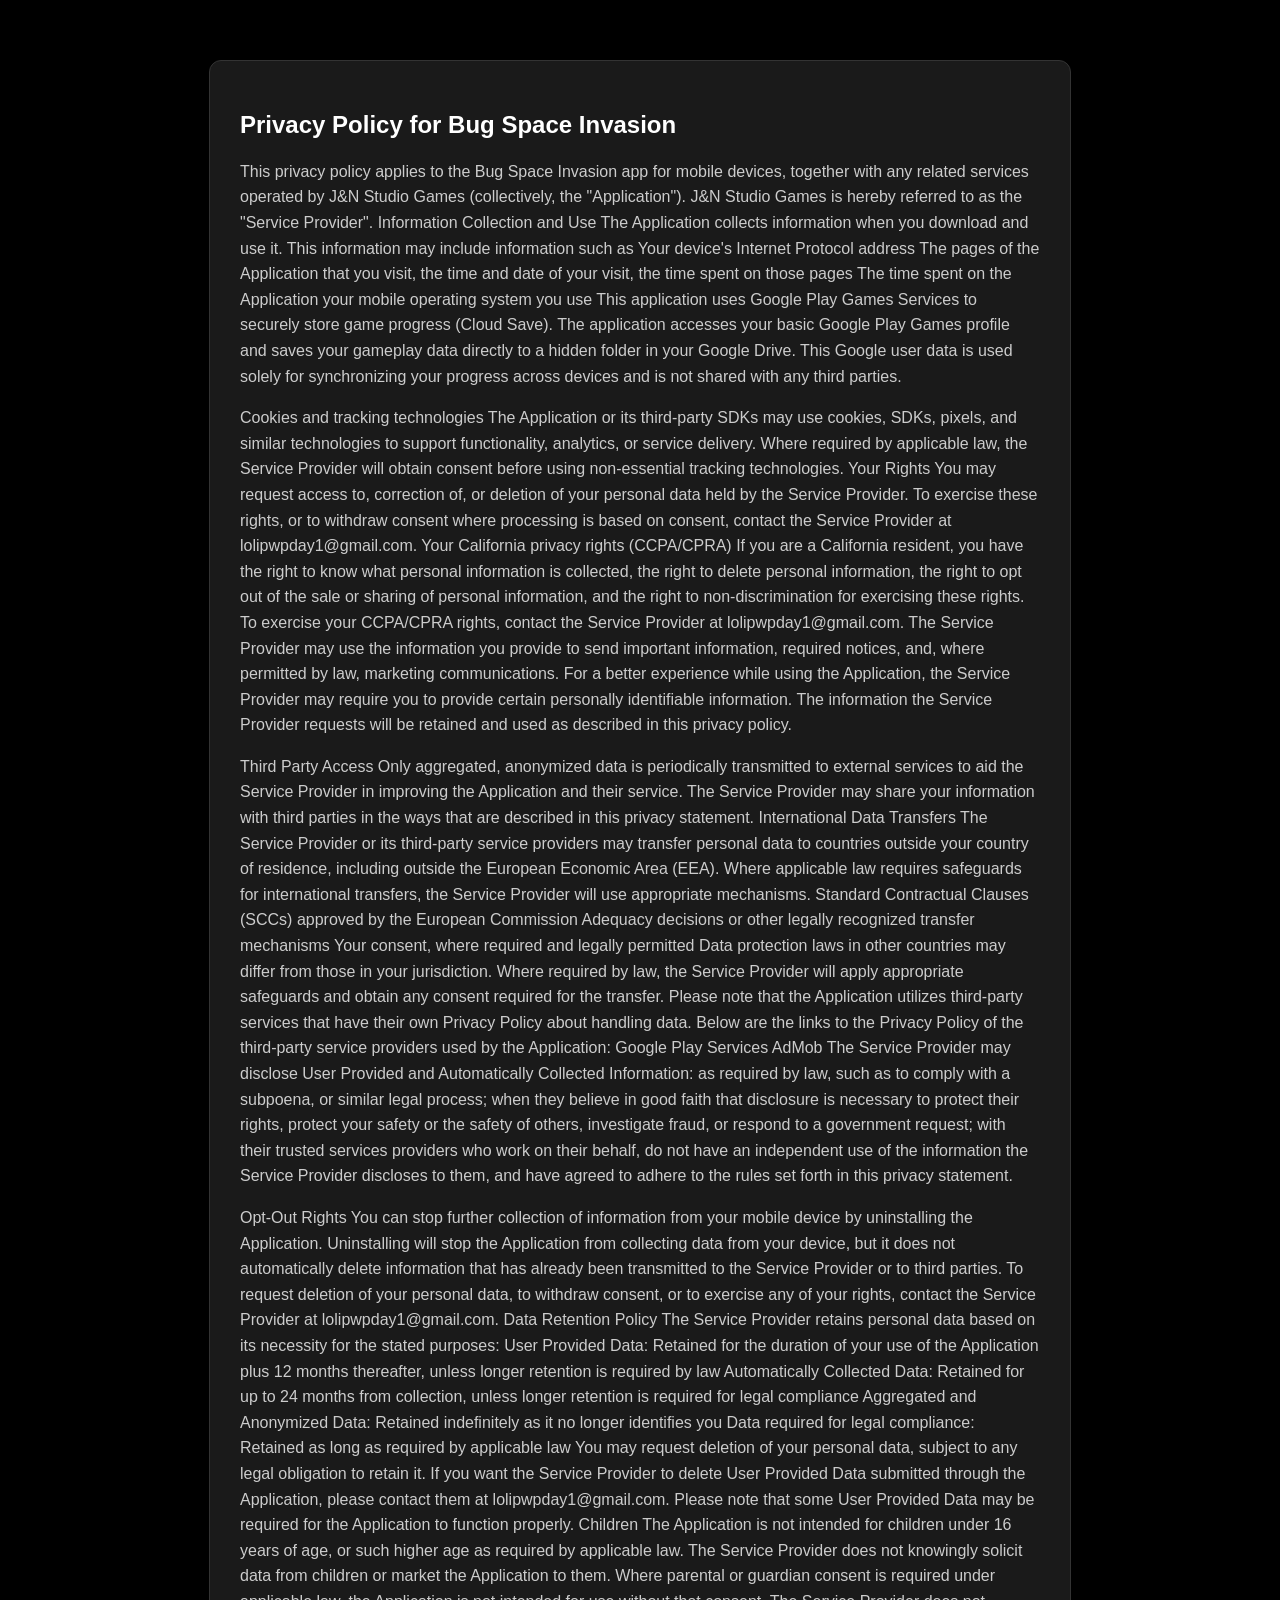
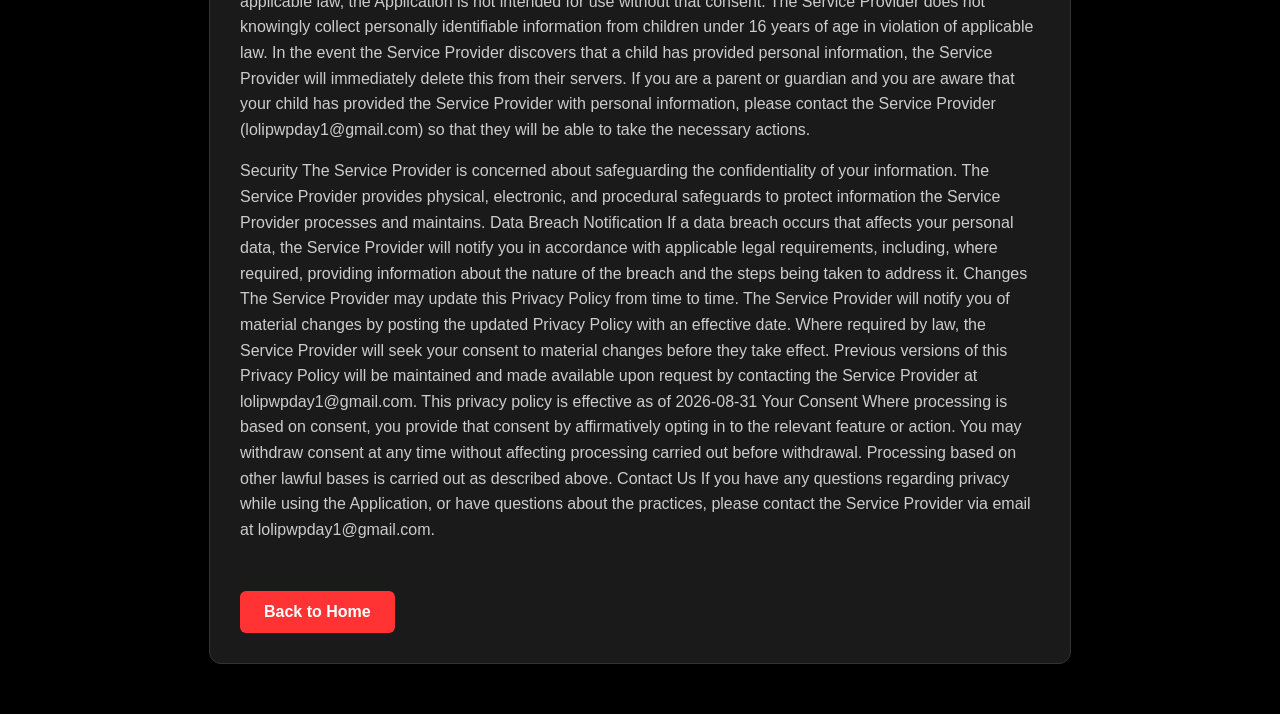
<file: privacy.html>
<!DOCTYPE html>
<html lang="en">
<head>
    <meta charset="UTF-8">
    <meta name="viewport" content="width=device-width, initial-scale=1.0">
    <title>Privacy Policy - Bug Space Invasion</title>
    <link rel="stylesheet" href="style.css">
</head>
<body>

    <main class="app-container info-card">
        <h2>Privacy Policy for Bug Space Invasion</h2>
        
        <!-- PASTE ALL THE TEXT FROM YOUR GOOGLE DOC BELOW THIS LINE -->
        <p>This privacy policy applies to the Bug Space Invasion app for mobile devices, together with any related services operated by J&N Studio Games (collectively, the "Application"). J&N Studio Games is hereby referred to as the "Service Provider".

Information Collection and Use
The Application collects information when you download and use it. This information may include information such as
Your device's Internet Protocol address
The pages of the Application that you visit, the time and date of your visit, the time spent on those pages
The time spent on the Application
your mobile operating system you use
This application uses Google Play Games Services to securely store game progress (Cloud Save). The application accesses your basic Google Play Games profile and saves your gameplay data directly to a hidden folder in your Google Drive. This Google user data is used solely for synchronizing your progress across devices and is not shared with any third parties. 
</p>
        <p>Cookies and tracking technologies
The Application or its third-party SDKs may use cookies, SDKs, pixels, and similar technologies to support functionality, analytics, or service delivery. Where required by applicable law, the Service Provider will obtain consent before using non-essential tracking technologies.

Your Rights
You may request access to, correction of, or deletion of your personal data held by the Service Provider. To exercise these rights, or to withdraw consent where processing is based on consent, contact the Service Provider at lolipwpday1@gmail.com.

Your California privacy rights (CCPA/CPRA)
If you are a California resident, you have the right to know what personal information is collected, the right to delete personal information, the right to opt out of the sale or sharing of personal information, and the right to non-discrimination for exercising these rights. To exercise your CCPA/CPRA rights, contact the Service Provider at lolipwpday1@gmail.com.
The Service Provider may use the information you provide to send important information, required notices, and, where permitted by law, marketing communications.

 
For a better experience while using the Application, the Service Provider may require you to provide certain personally identifiable information. The information the Service Provider requests will be retained and used as described in this privacy policy.
</p>    
    
         <p>Third Party Access
Only aggregated, anonymized data is periodically transmitted to external services to aid the Service Provider in improving the Application and their service. The Service Provider may share your information with third parties in the ways that are described in this privacy statement.

International Data Transfers
The Service Provider or its third-party service providers may transfer personal data to countries outside your country of residence, including outside the European Economic Area (EEA). Where applicable law requires safeguards for international transfers, the Service Provider will use appropriate mechanisms.
Standard Contractual Clauses (SCCs) approved by the European Commission
Adequacy decisions or other legally recognized transfer mechanisms
Your consent, where required and legally permitted
Data protection laws in other countries may differ from those in your jurisdiction. Where required by law, the Service Provider will apply appropriate safeguards and obtain any consent required for the transfer.

 
Please note that the Application utilizes third-party services that have their own Privacy Policy about handling data. Below are the links to the Privacy Policy of the third-party service providers used by the Application:
Google Play Services
AdMob

 
The Service Provider may disclose User Provided and Automatically Collected Information:
as required by law, such as to comply with a subpoena, or similar legal process;
when they believe in good faith that disclosure is necessary to protect their rights, protect your safety or the safety of others, investigate fraud, or respond to a government request;
with their trusted services providers who work on their behalf, do not have an independent use of the information the Service Provider discloses to them, and have agreed to adhere to the rules set forth in this privacy statement.
</p>
<p>Opt-Out Rights
You can stop further collection of information from your mobile device by uninstalling the Application. Uninstalling will stop the Application from collecting data from your device, but it does not automatically delete information that has already been transmitted to the Service Provider or to third parties.
To request deletion of your personal data, to withdraw consent, or to exercise any of your rights, contact the Service Provider at lolipwpday1@gmail.com.

Data Retention Policy
The Service Provider retains personal data based on its necessity for the stated purposes:
User Provided Data: Retained for the duration of your use of the Application plus 12 months thereafter, unless longer retention is required by law
Automatically Collected Data: Retained for up to 24 months from collection, unless longer retention is required for legal compliance
Aggregated and Anonymized Data: Retained indefinitely as it no longer identifies you
Data required for legal compliance: Retained as long as required by applicable law
You may request deletion of your personal data, subject to any legal obligation to retain it. If you want the Service Provider to delete User Provided Data submitted through the Application, please contact them at lolipwpday1@gmail.com. Please note that some User Provided Data may be required for the Application to function properly.

Children
The Application is not intended for children under 16 years of age, or such higher age as required by applicable law. The Service Provider does not knowingly solicit data from children or market the Application to them.

 
Where parental or guardian consent is required under applicable law, the Application is not intended for use without that consent. The Service Provider does not knowingly collect personally identifiable information from children under 16 years of age in violation of applicable law. In the event the Service Provider discovers that a child has provided personal information, the Service Provider will immediately delete this from their servers. If you are a parent or guardian and you are aware that your child has provided the Service Provider with personal information, please contact the Service Provider (lolipwpday1@gmail.com) so that they will be able to take the necessary actions.
</p>
<p>Security
The Service Provider is concerned about safeguarding the confidentiality of your information. The Service Provider provides physical, electronic, and procedural safeguards to protect information the Service Provider processes and maintains.

Data Breach Notification
If a data breach occurs that affects your personal data, the Service Provider will notify you in accordance with applicable legal requirements, including, where required, providing information about the nature of the breach and the steps being taken to address it.

Changes
The Service Provider may update this Privacy Policy from time to time. The Service Provider will notify you of material changes by posting the updated Privacy Policy with an effective date. Where required by law, the Service Provider will seek your consent to material changes before they take effect.

 
Previous versions of this Privacy Policy will be maintained and made available upon request by contacting the Service Provider at lolipwpday1@gmail.com.

 
This privacy policy is effective as of 2026-08-31

Your Consent
Where processing is based on consent, you provide that consent by affirmatively opting in to the relevant feature or action. You may withdraw consent at any time without affecting processing carried out before withdrawal. Processing based on other lawful bases is carried out as described above.

Contact Us
If you have any questions regarding privacy while using the Application, or have questions about the practices, please contact the Service Provider via email at lolipwpday1@gmail.com.
</p>
        <br>
        <a href="index.html" class="btn">Back to Home</a>
    </main>

</body>
</html>
</file>
<file: style.css>
/* --- GLOBAL STYLES --- */
body {
    background-color: #000000;
    color: #ffffff;
    font-family: 'Poppins', sans-serif;
    margin: 0;
    padding: 20px;
    display: flex;
    justify-content: center;
}

.app-container {
    max-width: 800px;
    width: 100%;
    text-align: center;
    margin-top: 40px;
}

/* --- TYPOGRAPHY & IMAGES --- */
h1 {
    font-size: 42px;
    margin-bottom: 5px;
    color: #ffffff;
}

.developer {
    font-size: 18px;
    color: #ec7373;
    font-weight: 300;
    margin-top: 0;
    margin-bottom: 40px;
}

.app-icon {
    width: 150px;
    height: 150px;
    border-radius: 25px;
    border: 3px solid #ff3333;
    object-fit: cover;
}

/* --- SLIDER STYLES --- */
.slider-container {
    text-align: center;
    margin-top: 20px;
}

.screenshot {
    display: none; /* Hides all images by default */
    width: 100%;
    max-width: 300px;
    height: auto;
    border-radius: 10px;
    border: 2px solid #333;
}

.active-slide {
    display: inline-block; 
}

.slider-controls {
    margin-top: 15px;
    display: flex;
    justify-content: center;
    gap: 15px;
}

/* --- INFO CARDS --- */
.info-card {
    background-color: #1a1a1a;
    border: 1px solid #333;
    border-radius: 12px;
    padding: 30px;
    margin-bottom: 30px;
    text-align: left;
    box-shadow: 0 4px 6px rgba(0,0,0,0.3);
}

.info-card h3 {
    margin-top: 0;
    color: #ff3333;
    border-bottom: 1px solid #333;
    padding-bottom: 10px;
}

.info-card p {
    line-height: 1.6;
    color: #cccccc;
}

/* Highlight the transparency section for Google Reviewers */
.transparency-card {
    border-left: 4px solid #ff3333;
}

/* --- BUTTONS --- */
.btn {
    display: inline-block;
    background-color: #ff3333;
    color: #ffffff;
    padding: 12px 24px;
    text-decoration: none;
    border-radius: 6px;
    margin-top: 15px;
    font-weight: bold;
    text-align: center;
    transition: background-color 0.2s;
}

.btn:hover {
    background-color: #cc0000;
}
</file>
